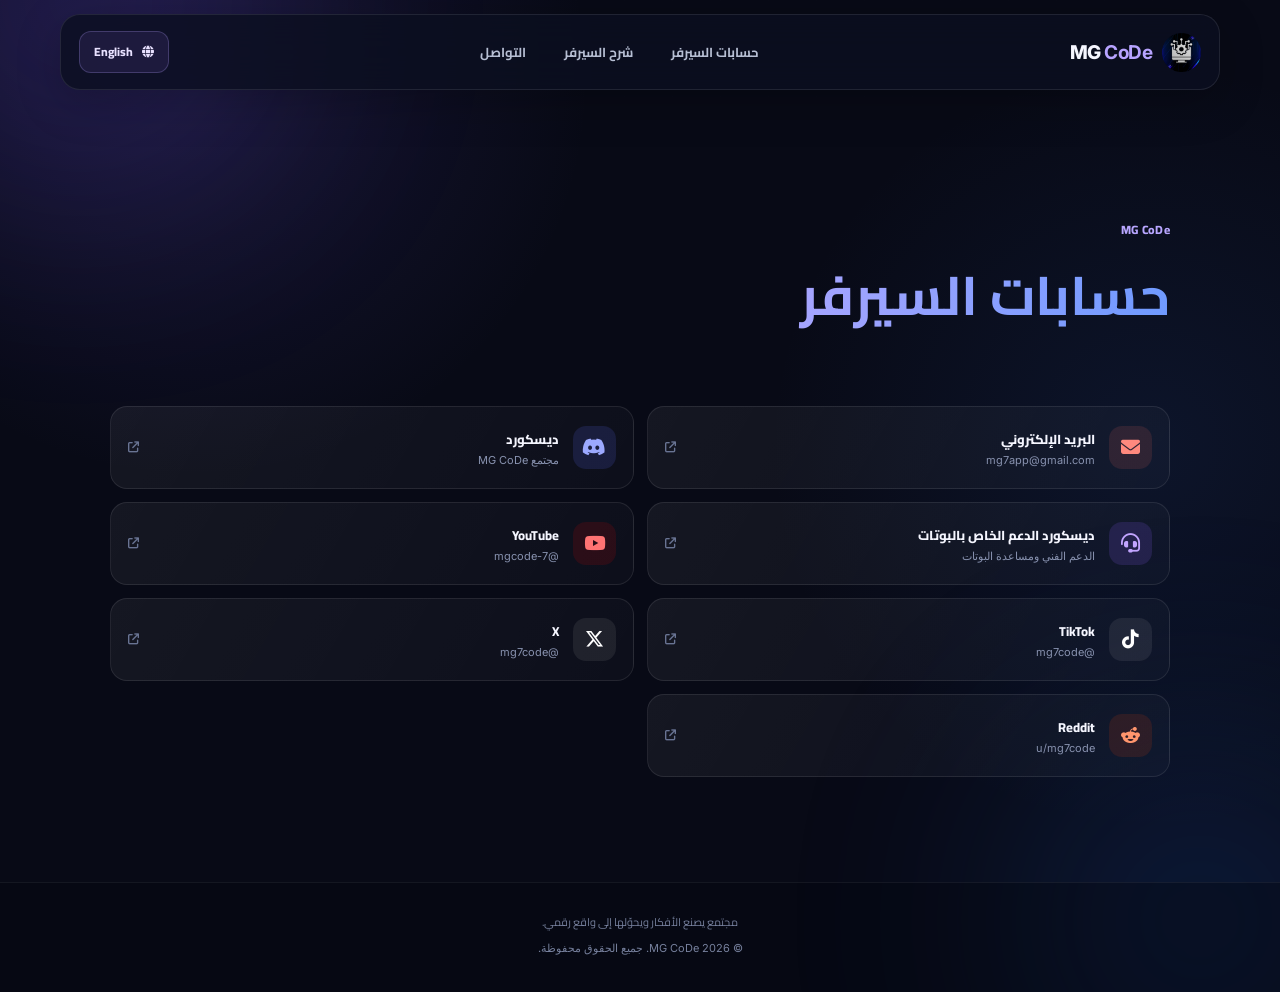
<file: index.html>
<!DOCTYPE html>
<html lang="ar" dir="rtl" id="html-root">
<head>
  <meta charset="UTF-8">
  <meta name="viewport" content="width=device-width, initial-scale=1.0">
  <meta name="theme-color" content="#090b18">
  <meta name="description" content="MG CoDe - مجتمع تقني للبرمجة والتصميم وحلول الأعمال الرقمية.">
  <title>MG CoDe | مجتمع تقني</title>
  <link rel="icon" href="assets/15.png" type="image/png">
  <link rel="preconnect" href="https://fonts.googleapis.com">
  <link rel="preconnect" href="https://fonts.gstatic.com" crossorigin>
  <link href="https://fonts.googleapis.com/css2?family=Inter:wght@400;500;600;700;800&family=Cairo:wght@400;500;600;700;800;900&display=swap" rel="stylesheet">
  <link rel="stylesheet" href="https://cdnjs.cloudflare.com/ajax/libs/font-awesome/6.5.2/css/all.min.css">
  <link rel="stylesheet" href="style.css">
  <script src="script.js" defer></script>
  <meta name="google-site-verification" content="jnyJ8VY4bs4S011K7fR_PTMimO0i_CBbqXJas6Uk8a8" />
</head>
<body>
  <div class="ambient ambient-one"></div><div class="ambient ambient-two"></div><div class="grid-overlay"></div>
  <header class="site-header">
<a aria-label="MG CoDe home" class="brand" href="accounts.html">
<img alt="MG CoDe logo" src="assets/15.png"/>
<span>MG <b>CoDe</b></span>
</a>
<button aria-expanded="false" aria-label="Open navigation" class="menu-toggle" id="menu-toggle">
<i class="fa-solid fa-bars"></i>
</button>
<nav class="main-nav" id="main-nav">
<a data-i18n="navAccounts" href="accounts.html">حسابات السيرفر</a>
<a data-i18n="navAbout" href="about.html">شرح السيرفر</a>
<a data-i18n="navContact" href="contact.html">التواصل</a>
</nav>
<button class="language-switch" id="language-switch" type="button">
<i class="fa-solid fa-globe"></i>
<span id="language-label">English</span>
</button>
</header>
  <main>
    <div class="page-intro section-shell"><span class="section-kicker">MG CoDe</span><h1 class="gradient-text" data-i18n="accountsTitle">حسابات السيرفر</h1></div>
    <section class="section-shell accounts-section" id="accounts">
<div class="section-heading">



</div>
<div class="social-grid">
<a class="social-card email-card" href="mailto:mg7app@gmail.com">
<span class="social-icon"><i class="fa-solid fa-envelope"></i></span>
<span class="social-copy"><strong data-i18n="email">البريد الإلكتروني</strong><small>mg7app@gmail.com</small></span>
<i class="fa-solid fa-arrow-up-right-from-square card-arrow"></i>
</a>
<a class="social-card discord-card" href="https://discord.gg/yUHKU2Xuhd" rel="noopener noreferrer" target="_blank">
<span class="social-icon"><i class="fa-brands fa-discord"></i></span>
<span class="social-copy"><strong data-i18n="discord">ديسكورد</strong><small data-i18n="communityServer">مجتمع MG CoDe</small></span>
<i class="fa-solid fa-arrow-up-right-from-square card-arrow"></i>
</a>
<a class="social-card bot-card" href="https://discord.gg/WAdNz4veMM" rel="noopener noreferrer" target="_blank">
<span class="social-icon"><i class="fa-solid fa-headset"></i></span>
<span class="social-copy"><strong data-i18n="botSupport">ديسكورد الدعم الخاص بالبوتات</strong><small data-i18n="botSupportSub">الدعم الفني ومساعدة البوتات</small></span>
<i class="fa-solid fa-arrow-up-right-from-square card-arrow"></i>
</a>
<a class="social-card youtube-card" href="https://youtube.com/@mgcode-7?si=xS2yIvUSOR8mjvZk" rel="noopener noreferrer" target="_blank">
<span class="social-icon"><i class="fa-brands fa-youtube"></i></span>
<span class="social-copy"><strong>YouTube</strong><small>@mgcode-7</small></span>
<i class="fa-solid fa-arrow-up-right-from-square card-arrow"></i>
</a>
<a class="social-card tiktok-card" href="https://www.tiktok.com/@mg7code" rel="noopener noreferrer" target="_blank">
<span class="social-icon"><i class="fa-brands fa-tiktok"></i></span>
<span class="social-copy"><strong>TikTok</strong><small>@mg7code</small></span>
<i class="fa-solid fa-arrow-up-right-from-square card-arrow"></i>
</a>
<a class="social-card x-card" href="https://x.com/mg7code?s=11" rel="noopener noreferrer" target="_blank">
<span class="social-icon"><i class="fa-brands fa-x-twitter"></i></span>
<span class="social-copy"><strong>X</strong><small>@mg7code</small></span>
<i class="fa-solid fa-arrow-up-right-from-square card-arrow"></i>
</a>
<a class="social-card reddit-card" href="https://www.reddit.com/user/mg7code/" rel="noopener noreferrer" target="_blank">
<span class="social-icon"><i class="fa-brands fa-reddit-alien"></i></span>
<span class="social-copy"><strong>Reddit</strong><small>u/mg7code</small></span>
<i class="fa-solid fa-arrow-up-right-from-square card-arrow"></i>
</a>
</div>
</section>
  </main>
  <footer class="site-footer">
<p data-i18n="footerText">مجتمع يصنع الأفكار ويحوّلها إلى واقع رقمي.</p>
<span>© <span id="year"></span> MG CoDe. <span data-i18n="rights">جميع الحقوق محفوظة.</span></span>
</footer>
</body>
</html>
</file>
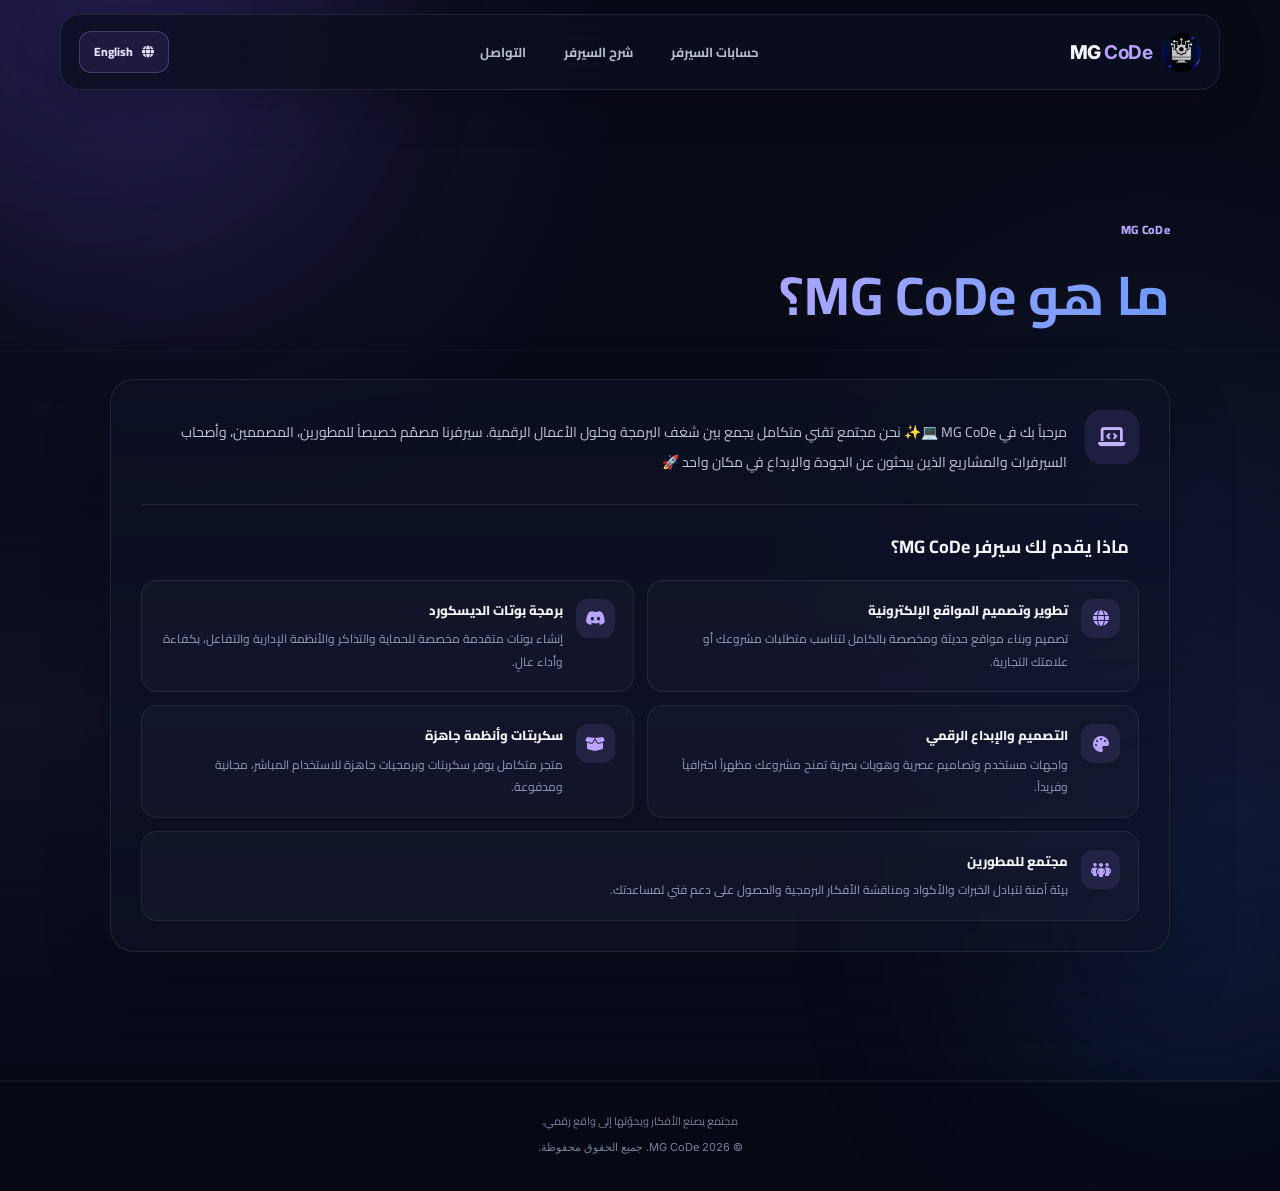
<file: about.html>
<!DOCTYPE html>
<html lang="ar" dir="rtl" id="html-root">
<head>
  <meta charset="UTF-8">
  <meta name="viewport" content="width=device-width, initial-scale=1.0">
  <meta name="theme-color" content="#090b18">
  <meta name="description" content="MG CoDe - مجتمع تقني للبرمجة والتصميم وحلول الأعمال الرقمية.">
  <title>MG CoDe | مجتمع تقني</title>
  <link rel="icon" href="assets/15.png" type="image/png">
  <link rel="preconnect" href="https://fonts.googleapis.com">
  <link rel="preconnect" href="https://fonts.gstatic.com" crossorigin>
  <link href="https://fonts.googleapis.com/css2?family=Inter:wght@400;500;600;700;800&family=Cairo:wght@400;500;600;700;800;900&display=swap" rel="stylesheet">
  <link rel="stylesheet" href="https://cdnjs.cloudflare.com/ajax/libs/font-awesome/6.5.2/css/all.min.css">
  <link rel="stylesheet" href="style.css">
  <script src="script.js" defer></script>
  <meta name="google-site-verification" content="jnyJ8VY4bs4S011K7fR_PTMimO0i_CBbqXJas6Uk8a8" />
</head>
<body>
  <div class="ambient ambient-one"></div><div class="ambient ambient-two"></div><div class="grid-overlay"></div>
  <header class="site-header">
<a aria-label="MG CoDe home" class="brand" href="accounts.html">
<img alt="MG CoDe logo" src="assets/15.png"/>
<span>MG <b>CoDe</b></span>
</a>
<button aria-expanded="false" aria-label="Open navigation" class="menu-toggle" id="menu-toggle">
<i class="fa-solid fa-bars"></i>
</button>
<nav class="main-nav" id="main-nav">
<a data-i18n="navAccounts" href="accounts.html">حسابات السيرفر</a>
<a data-i18n="navAbout" href="about.html">شرح السيرفر</a>
<a data-i18n="navContact" href="contact.html">التواصل</a>
</nav>
<button class="language-switch" id="language-switch" type="button">
<i class="fa-solid fa-globe"></i>
<span id="language-label">English</span>
</button>
</header>
  <main>
    <div class="page-intro section-shell"><span class="section-kicker">MG CoDe</span><h1 class="gradient-text" data-i18n="aboutTitle">ما هو MG CoDe؟</h1></div>
    <section class="about-section" id="about">
<div class="section-shell">
<div class="section-heading">

<div class="about-panel">
<div class="about-intro">
<div class="about-symbol"><i class="fa-solid fa-laptop-code"></i></div>
<p data-i18n="aboutIntro">مرحباً بك في MG CoDe 💻✨ نحن مجتمع تقني متكامل يجمع بين شغف البرمجة وحلول الأعمال الرقمية. سيرفرنا مصمّم خصيصاً للمطورين، المصممين، وأصحاب السيرفرات والمشاريع الذين يبحثون عن الجودة والإبداع في مكان واحد 🚀</p>
</div>
<h3><i class="fa-solid fa-sparkles"></i><span data-i18n="offerTitle">ماذا يقدم لك سيرفر MG CoDe؟</span></h3>
<div class="features-grid">
<article class="feature-card">
<span class="feature-icon"><i class="fa-solid fa-globe"></i></span>
<div><h4 data-i18n="featureWebTitle">تطوير وتصميم المواقع الإلكترونية</h4><p data-i18n="featureWebText">تصميم وبناء مواقع حديثة ومخصصة بالكامل لتناسب متطلبات مشروعك أو علامتك التجارية.</p></div>
</article>
<article class="feature-card">
<span class="feature-icon"><i class="fa-brands fa-discord"></i></span>
<div><h4 data-i18n="featureBotTitle">برمجة بوتات الديسكورد</h4><p data-i18n="featureBotText">إنشاء بوتات متقدمة مخصصة للحماية والتذاكر والأنظمة الإدارية والتفاعل، بكفاءة وأداء عالٍ.</p></div>
</article>
<article class="feature-card">
<span class="feature-icon"><i class="fa-solid fa-palette"></i></span>
<div><h4 data-i18n="featureDesignTitle">التصميم والإبداع الرقمي</h4><p data-i18n="featureDesignText">واجهات مستخدم وتصاميم عصرية وهويات بصرية تمنح مشروعك مظهراً احترافياً وفريداً.</p></div>
</article>
<article class="feature-card">
<span class="feature-icon"><i class="fa-solid fa-box-open"></i></span>
<div><h4 data-i18n="featureScriptsTitle">سكربتات وأنظمة جاهزة</h4><p data-i18n="featureScriptsText">متجر متكامل يوفر سكربتات وبرمجيات جاهزة للاستخدام المباشر، مجانية ومدفوعة.</p></div>
</article>
<article class="feature-card feature-wide">
<span class="feature-icon"><i class="fa-solid fa-people-group"></i></span>
<div><h4 data-i18n="featureCommunityTitle">مجتمع للمطورين</h4><p data-i18n="featureCommunityText">بيئة آمنة لتبادل الخبرات والأكواد ومناقشة الأفكار البرمجية والحصول على دعم فني لمساعدتك.</p></div>
</article>
</div>
</div>
</div>
</section>
  </main>
  <footer class="site-footer">
<p data-i18n="footerText">مجتمع يصنع الأفكار ويحوّلها إلى واقع رقمي.</p>
<span>© <span id="year"></span> MG CoDe. <span data-i18n="rights">جميع الحقوق محفوظة.</span></span>
</footer>
</body>
</html>
</file>
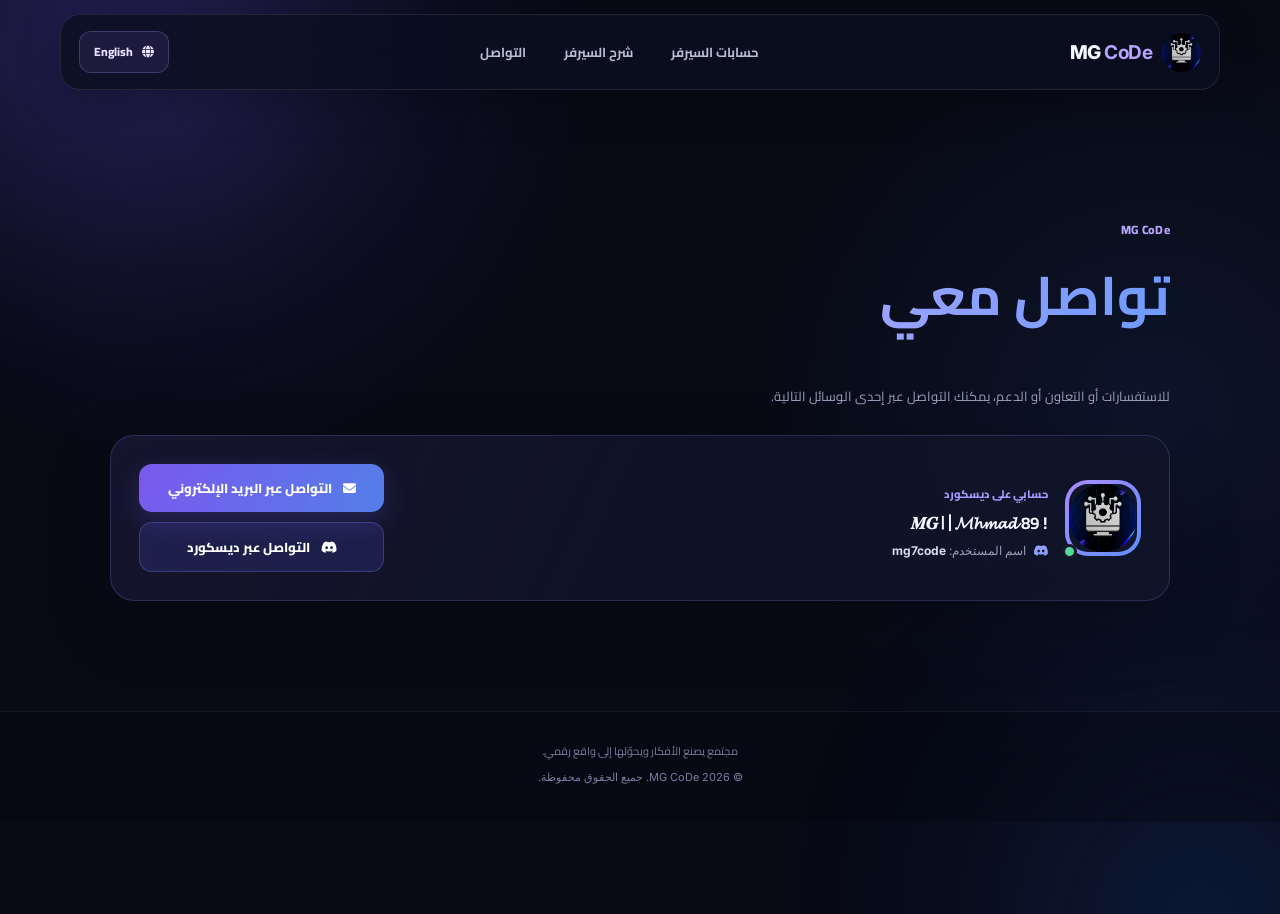
<file: contact.html>
<!DOCTYPE html>
<html lang="ar" dir="rtl" id="html-root">
<head>
  <meta charset="UTF-8">
  <meta name="viewport" content="width=device-width, initial-scale=1.0">
  <meta name="theme-color" content="#090b18">
  <meta name="description" content="MG CoDe - مجتمع تقني للبرمجة والتصميم وحلول الأعمال الرقمية.">
  <title>MG CoDe | مجتمع تقني</title>
  <link rel="icon" href="assets/15.png" type="image/png">
  <link rel="preconnect" href="https://fonts.googleapis.com">
  <link rel="preconnect" href="https://fonts.gstatic.com" crossorigin>
  <link href="https://fonts.googleapis.com/css2?family=Inter:wght@400;500;600;700;800&family=Cairo:wght@400;500;600;700;800;900&display=swap" rel="stylesheet">
  <link rel="stylesheet" href="https://cdnjs.cloudflare.com/ajax/libs/font-awesome/6.5.2/css/all.min.css">
  <link rel="stylesheet" href="style.css">
  <script src="script.js" defer></script>
  <meta name="google-site-verification" content="jnyJ8VY4bs4S011K7fR_PTMimO0i_CBbqXJas6Uk8a8" />
</head>
<body>
  <div class="ambient ambient-one"></div><div class="ambient ambient-two"></div><div class="grid-overlay"></div>
  <header class="site-header">
<a aria-label="MG CoDe home" class="brand" href="accounts.html">
<img alt="MG CoDe logo" src="assets/15.png"/>
<span>MG <b>CoDe</b></span>
</a>
<button aria-expanded="false" aria-label="Open navigation" class="menu-toggle" id="menu-toggle">
<i class="fa-solid fa-bars"></i>
</button>
<nav class="main-nav" id="main-nav">
<a data-i18n="navAccounts" href="accounts.html">حسابات السيرفر</a>
<a data-i18n="navAbout" href="about.html">شرح السيرفر</a>
<a data-i18n="navContact" href="contact.html">التواصل</a>
</nav>
<button class="language-switch" id="language-switch" type="button">
<i class="fa-solid fa-globe"></i>
<span id="language-label">English</span>
</button>
</header>
  <main>
    <div class="page-intro section-shell"><span class="section-kicker">MG CoDe</span><h1 class="gradient-text" data-i18n="contactTitle">تواصل معي</h1></div>
    <section class="section-shell contact-section" id="contact">
<div class="section-heading">

<p data-i18n="contactDescription">للاستفسارات أو التعاون أو الدعم، يمكنك التواصل عبر إحدى الوسائل التالية.</p>
</div>
</div>
<div class="contact-panel">
<div class="profile-info">
<div class="profile-avatar">
<img alt="MG" src="assets/15.png"/>
<span class="online-indicator"></span>
</div>
<div>
<span class="profile-label" data-i18n="discordProfile">حسابي على ديسكورد</span>
<h3>! 𝑴𝑮〢𝓜𝓱𝓶𝓪𝓭 89</h3>
<p><i class="fa-brands fa-discord"></i> <span data-i18n="usernameLabel">اسم المستخدم:</span> <b>mg7code</b></p>
</div>
</div>
<div class="contact-actions">
<a class="button button-primary contact-button" href="mailto:mg7app@gmail.com">
<i class="fa-solid fa-envelope"></i>
<span data-i18n="emailContact">التواصل عبر البريد الإلكتروني</span>
</a>
<a class="button button-discord contact-button" href="https://discord.com/channels/1530185520834023576/1547282882786103469" rel="noopener noreferrer" target="_blank">
<i class="fa-brands fa-discord"></i>
<span data-i18n="discordContact">التواصل عبر ديسكورد</span>
</a>
</div>
</div>
</section>
  </main>
  <footer class="site-footer">
<p data-i18n="footerText">مجتمع يصنع الأفكار ويحوّلها إلى واقع رقمي.</p>
<span>© <span id="year"></span> MG CoDe. <span data-i18n="rights">جميع الحقوق محفوظة.</span></span>
</footer>
</body>
</html>
</file>
<file: style.css>
@import url('https://fonts.googleapis.com/css2?family=Inter:wght@400;500;600;700;800&family=Cairo:wght@400;500;600;700;800;900&display=swap');

:root {
  --bg: #080a16;
  --panel: rgba(17, 21, 42, .78);
  --panel-soft: rgba(255, 255, 255, .045);
  --line: rgba(255, 255, 255, .09);
  --text: #f5f6ff;
  --muted: #9aa3bd;
  --purple: #9b7bff;
  --blue: #6c8cff;
  --radius: 24px;
}

* { margin: 0; padding: 0; box-sizing: border-box; }
html { scroll-behavior: smooth; scroll-padding-top: 100px; }
body {
  min-height: 100vh;
  overflow-x: hidden;
  color: var(--text);
  background:
    radial-gradient(circle at 15% 8%, rgba(93, 75, 190, .18), transparent 28%),
    radial-gradient(circle at 90% 45%, rgba(44, 91, 180, .13), transparent 30%),
    var(--bg);
  font-family: 'Cairo', 'Inter', Tahoma, sans-serif;
  line-height: 1.7;
}
html[lang="en"] body { font-family: 'Inter', 'Cairo', sans-serif; }
a { color: inherit; }
button { font: inherit; }
.ambient { position: fixed; z-index: -2; width: 360px; height: 360px; border-radius: 50%; filter: blur(130px); opacity: .22; pointer-events: none; }
.ambient-one { top: -180px; left: -100px; background: #7655ff; }
.ambient-two { bottom: -200px; right: -100px; background: #2468d8; }
.grid-overlay {
  position: fixed; inset: 0; z-index: -1; pointer-events: none; opacity: .13;
  background-image: linear-gradient(rgba(255,255,255,.035) 1px, transparent 1px), linear-gradient(90deg, rgba(255,255,255,.035) 1px, transparent 1px);
  background-size: 48px 48px;
  mask-image: linear-gradient(to bottom, black, transparent 85%);
}

.site-header {
  width: min(1160px, calc(100% - 40px));
  min-height: 76px;
  padding: 12px 18px;
  position: sticky;
  top: 14px;
  z-index: 20;
  margin: 14px auto 0;
  display: flex;
  align-items: center;
  justify-content: space-between;
  gap: 22px;
  border: 1px solid var(--line);
  border-radius: 20px;
  background: rgba(12, 15, 32, .82);
  backdrop-filter: blur(20px);
  box-shadow: 0 12px 45px rgba(0,0,0,.22);
}
.brand, .footer-brand { display: inline-flex; align-items: center; gap: 10px; text-decoration: none; font: 800 19px 'Inter', sans-serif; letter-spacing: -.5px; white-space: nowrap; }
.brand img { width: 39px; height: 39px; }
.brand b, .footer-brand b { color: #b7a3ff; }
.main-nav { display: flex; align-items: center; justify-content: center; gap: 8px; }
.main-nav a {
  color: #b7bfd4; text-decoration: none; font-size: 13px; font-weight: 700;
  padding: 9px 15px; border-radius: 12px; transition: .25s;
}
.main-nav a:hover { color: white; background: rgba(155,123,255,.13); }
.language-switch, .menu-toggle {
  display: inline-flex; align-items: center; justify-content: center; gap: 9px;
  border: 1px solid rgba(183,163,255,.24); border-radius: 12px;
  background: rgba(155,123,255,.10); color: #e8e1ff;
  padding: 10px 14px; cursor: pointer; font-size: 12px; font-weight: 800; transition: .25s;
}
.language-switch:hover, .menu-toggle:hover { background: rgba(155,123,255,.2); transform: translateY(-1px); }
.menu-toggle { display: none; padding: 10px 12px; }

.section-shell { width: min(1060px, calc(100% - 40px)); margin-inline: auto; }
.hero {
  min-height: 590px; display: grid; grid-template-columns: 1.1fr .9fr;
  align-items: center; gap: 50px; padding-top: 70px; padding-bottom: 75px;
}
.hero-copy { max-width: 600px; }
.eyebrow, .section-kicker {
  display: inline-flex; align-items: center; gap: 9px; color: #b8a6ff;
  font-size: 12px; font-weight: 800; letter-spacing: .3px;
}
.eyebrow { padding: 8px 13px; border: 1px solid rgba(155,123,255,.2); border-radius: 30px; background: rgba(155,123,255,.08); }
.pulse-dot { width: 7px; height: 7px; background: #75e6b2; border-radius: 50%; box-shadow: 0 0 12px #75e6b2; }
.hero h1 { margin-top: 24px; font-size: clamp(42px, 6vw, 68px); line-height: 1.2; font-weight: 900; letter-spacing: -2px; }
.gradient-text { background: linear-gradient(100deg, #fff 5%, #c1aaff 48%, #6e9aff 100%); color: transparent; background-clip: text; -webkit-background-clip: text; }
.hero-copy > p { max-width: 540px; margin-top: 20px; color: var(--muted); font-size: 15px; line-height: 2.1; }
.hero-actions { display: flex; flex-wrap: wrap; gap: 12px; margin-top: 29px; }
.button { display: inline-flex; align-items: center; justify-content: center; gap: 11px; padding: 13px 19px; border-radius: 13px; text-decoration: none; font-size: 13px; font-weight: 800; transition: .25s; }
.button:hover { transform: translateY(-3px); }
.button-primary { color: white; background: linear-gradient(110deg, #7959ed, #547ee9); box-shadow: 0 10px 28px rgba(105,91,230,.24); }
.button-ghost { color: #e5e8f5; border: 1px solid var(--line); background: rgba(255,255,255,.04); }
.hero-note { margin-top: 34px; display: flex; align-items: center; gap: 10px; color: #7f8aa8; font-size: 12px; }
.hero-note i { color: #a993ff; }

.hero-art { min-height: 390px; position: relative; display: grid; place-items: center; }
.hero-logo-card {
  width: 255px; height: 255px; display: grid; place-items: center; align-content: center; gap: 13px;
  border-radius: 42px; border: 1px solid rgba(195,179,255,.25);
  background: linear-gradient(145deg, rgba(37,38,76,.82), rgba(15,19,41,.72));
  box-shadow: 0 35px 100px rgba(0,0,0,.4), inset 0 1px 0 rgba(255,255,255,.12);
  transform: rotate(-5deg); animation: float 6s ease-in-out infinite;
}
.hero-logo-card img { width: 142px; height: 142px; filter: drop-shadow(0 15px 30px rgba(135,104,255,.25)); }
.logo-caption { color: #8790b0; font: 700 9px 'Inter', sans-serif; letter-spacing: 3px; }
.orbit { position: absolute; border: 1px solid rgba(157,139,255,.2); border-radius: 50%; transform: rotate(-25deg); }
.orbit-one { width: 370px; height: 160px; }
.orbit-two { width: 420px; height: 230px; transform: rotate(35deg); border-color: rgba(102,150,255,.16); }
.floating-chip { position: absolute; display: flex; align-items: center; gap: 9px; padding: 11px 14px; border: 1px solid var(--line); border-radius: 13px; background: rgba(17,21,42,.9); color: #dce1f6; box-shadow: 0 12px 30px rgba(0,0,0,.25); font: 700 11px 'Inter', sans-serif; }
.floating-chip i { color: #b39aff; }
.chip-code { top: 56px; inset-inline-start: 0; }
.chip-design { bottom: 55px; inset-inline-end: -5px; }

.accounts-section { padding-top: 45px; padding-bottom: 105px; }
.section-heading { display: flex; align-items: end; justify-content: space-between; gap: 20px; margin-bottom: 28px; }
.section-heading h2 { margin-top: 7px; font-size: clamp(28px, 4vw, 38px); line-height: 1.35; font-weight: 900; }
.section-heading p { margin-top: 7px; color: var(--muted); font-size: 13px; }
.heading-mark { color: #626d8e; font: 700 11px 'Inter', sans-serif; letter-spacing: 1.5px; padding-bottom: 8px; white-space: nowrap; }
.social-grid { display: grid; grid-template-columns: repeat(2, 1fr); gap: 13px; }
.social-card {
  min-height: 83px; padding: 15px 17px; display: flex; align-items: center; gap: 14px;
  text-decoration: none; border: 1px solid var(--line); border-radius: 17px;
  background: linear-gradient(120deg, rgba(255,255,255,.055), rgba(255,255,255,.025));
  transition: .25s;
}
.social-card:hover { transform: translateY(-4px); border-color: rgba(174,154,255,.4); background: rgba(130,111,220,.10); box-shadow: 0 15px 35px rgba(0,0,0,.2); }
.social-icon { flex: 0 0 43px; width: 43px; height: 43px; display: grid; place-items: center; border-radius: 13px; font-size: 19px; background: rgba(255,255,255,.07); }
.social-copy { display: flex; flex-direction: column; min-width: 0; }
.social-copy strong { font-size: 13px; font-weight: 800; }
.social-copy small { color: #8993b0; font: 11px 'Inter', sans-serif; margin-top: 2px; overflow-wrap: anywhere; }
.card-arrow { margin-inline-start: auto; color: #697493; font-size: 11px; transition: .25s; }
.social-card:hover .card-arrow { color: #c2b3ff; transform: translate(2px,-2px); }
.email-card .social-icon { color: #ff897e; background: rgba(255,104,91,.12); }
.discord-card .social-icon { color: #9ca9ff; background: rgba(88,101,242,.16); }
.bot-card .social-icon { color: #c2a5ff; background: rgba(139,92,246,.16); }
.youtube-card .social-icon { color: #ff7373; background: rgba(255,0,0,.12); }
.tiktok-card .social-icon, .x-card .social-icon { color: #fff; }
.reddit-card .social-icon { color: #ff956d; background: rgba(255,69,0,.12); }

.about-section { padding: 90px 0 100px; background: linear-gradient(180deg, transparent, rgba(23,25,54,.48), transparent); border-top: 1px solid rgba(255,255,255,.035); border-bottom: 1px solid rgba(255,255,255,.035); }
.about-panel { padding: 30px; border: 1px solid var(--line); border-radius: var(--radius); background: rgba(14,18,38,.74); box-shadow: 0 25px 70px rgba(0,0,0,.2); }
.about-intro { display: flex; align-items: flex-start; gap: 18px; padding-bottom: 27px; border-bottom: 1px solid var(--line); }
.about-symbol { flex: 0 0 54px; height: 54px; display: grid; place-items: center; border-radius: 16px; color: #c5b4ff; font-size: 22px; background: rgba(155,123,255,.13); }
.about-intro p { color: #c0c7da; font-size: 14px; line-height: 2.15; }
.about-panel h3 { display: flex; align-items: center; gap: 10px; margin: 27px 0 17px; font-size: 18px; }
.about-panel h3 i { color: #b39aff; }
.features-grid { display: grid; grid-template-columns: repeat(2, 1fr); gap: 13px; }
.feature-card { display: flex; align-items: flex-start; gap: 13px; padding: 18px; border: 1px solid rgba(255,255,255,.07); border-radius: 16px; background: rgba(255,255,255,.025); }
.feature-wide { grid-column: 1 / -1; }
.feature-icon { flex: 0 0 39px; width: 39px; height: 39px; display: grid; place-items: center; border-radius: 12px; color: #b9a5ff; background: rgba(155,123,255,.12); }
.feature-card h4 { margin-bottom: 5px; font-size: 13px; font-weight: 800; }
.feature-card p { color: #929db9; font-size: 12px; line-height: 1.9; }

.contact-section { padding-top: 100px; padding-bottom: 110px; }
.contact-panel { display: flex; align-items: center; justify-content: space-between; gap: 25px; padding: 28px; border: 1px solid rgba(157,139,255,.2); border-radius: var(--radius); background: linear-gradient(115deg, rgba(94,76,170,.16), rgba(17,21,42,.8) 55%); box-shadow: 0 25px 70px rgba(0,0,0,.2); }
.profile-info { display: flex; align-items: center; gap: 17px; min-width: 0; }
.profile-avatar { width: 76px; height: 76px; flex: 0 0 76px; position: relative; padding: 4px; border-radius: 23px; background: linear-gradient(135deg, #a98bff, #5e8fff); }
.profile-avatar img { width: 100%; height: 100%; border-radius: 19px; background: #11152b; }
.online-indicator { position: absolute; bottom: -3px; inset-inline-end: -3px; width: 15px; height: 15px; border: 3px solid #17182e; border-radius: 50%; background: #51d99a; }
.profile-label { color: #a99aff; font-size: 11px; font-weight: 800; }
.profile-info h3 { margin: 3px 0 5px; font-size: 17px; overflow-wrap: anywhere; }
.profile-info p { color: #98a2bd; font: 12px 'Inter', sans-serif; }
.profile-info p i { color: #929fff; margin-inline-end: 4px; }
.profile-info p b { color: #d9dcf0; }
.contact-actions { display: flex; flex-direction: column; gap: 10px; min-width: 245px; }
.contact-button { width: 100%; }
.button-discord { color: #fff; border: 1px solid rgba(126,139,255,.28); background: rgba(88,101,242,.16); }
.button-discord:hover { background: rgba(88,101,242,.27); }

.site-footer { padding: 30px 20px 35px; display: flex; flex-direction: column; align-items: center; gap: 7px; text-align: center; border-top: 1px solid rgba(255,255,255,.06); background: rgba(5,7,16,.35); }
.footer-brand { font-size: 17px; }
.site-footer p, .site-footer > span { color: #77819e; font-size: 11px; }
.site-footer > span { font-family: 'Inter', sans-serif; }

html[dir="ltr"] .hero-actions .button-primary i { transform: rotate(180deg); }
html[dir="ltr"] .card-arrow { transform: none; }
html[dir="ltr"] .social-card:hover .card-arrow { transform: translate(-2px,-2px); }

@keyframes float { 0%, 100% { transform: translateY(0) rotate(-5deg); } 50% { transform: translateY(-13px) rotate(-2deg); } }

@media (max-width: 800px) {
  .site-header { width: calc(100% - 24px); gap: 10px; padding: 10px 12px; }
  .main-nav { gap: 0; }
  .main-nav a { padding: 8px 9px; font-size: 11px; }
  .hero { min-height: auto; grid-template-columns: 1fr; gap: 15px; padding-top: 75px; }
  .hero-copy { text-align: center; margin-inline: auto; }
  .hero-copy > p { margin-inline: auto; }
  .hero-actions, .hero-note { justify-content: center; }
  .hero-art { min-height: 340px; }
  .contact-panel { align-items: stretch; flex-direction: column; }
  .contact-actions { min-width: 0; flex-direction: row; }
  .contact-button { flex: 1; }
}
@media (max-width: 580px) {
  .site-header { min-height: 66px; }
  .brand { font-size: 16px; gap: 7px; }
  .brand img { width: 33px; height: 33px; }
  .menu-toggle { display: inline-flex; margin-inline-start: auto; }
  .main-nav {
    display: none; position: absolute; top: calc(100% + 9px); inset-inline: 0;
    padding: 9px; flex-direction: column; align-items: stretch; gap: 4px;
    border: 1px solid var(--line); border-radius: 16px; background: rgba(12,15,32,.97);
    box-shadow: 0 15px 35px rgba(0,0,0,.3);
  }
  .main-nav.open { display: flex; }
  .main-nav a { padding: 11px 13px; font-size: 13px; }
  .language-switch { padding: 9px 10px; font-size: 11px; }
  .section-shell { width: calc(100% - 28px); }
  .hero { padding-top: 60px; padding-bottom: 55px; }
  .hero h1 { font-size: 43px; }
  .hero-copy > p { font-size: 13px; }
  .hero-art { min-height: 285px; }
  .hero-logo-card { width: 205px; height: 205px; border-radius: 32px; }
  .hero-logo-card img { width: 115px; height: 115px; }
  .orbit-one { width: 290px; height: 130px; }
  .orbit-two { width: 320px; height: 175px; }
  .floating-chip { font-size: 9px; padding: 8px 10px; }
  .chip-code { top: 20px; }
  .chip-design { bottom: 20px; }
  .accounts-section, .contact-section { padding-top: 55px; padding-bottom: 65px; }
  .about-section { padding: 60px 0; }
  .section-heading { align-items: flex-start; }
  .heading-mark { font-size: 9px; }
  .social-grid, .features-grid { grid-template-columns: 1fr; }
  .feature-wide { grid-column: auto; }
  .about-panel { padding: 19px; }
  .about-intro { gap: 12px; }
  .about-intro p { font-size: 12px; }
  .feature-card { padding: 15px; }
  .contact-panel { padding: 19px; }
  .profile-info { align-items: flex-start; gap: 12px; }
  .profile-avatar { width: 61px; height: 61px; flex-basis: 61px; border-radius: 19px; }
  .profile-avatar img { border-radius: 15px; }
  .profile-info h3 { font-size: 14px; }
  .contact-actions { flex-direction: column; }
  .button { font-size: 12px; }
}
@media (prefers-reduced-motion: reduce) {
  *, *::before, *::after { scroll-behavior: auto !important; animation: none !important; transition: none !important; }
}


/* Separate-page heading */
.page-intro { padding-top: 125px; padding-bottom: 8px; }
.page-intro h1 { font-size: clamp(34px, 5vw, 54px); margin: 8px 0 0; }
.page-intro + #accounts, .page-intro + #about, .page-intro + #contact { padding-top: 28px; }
@media (max-width: 580px) { .page-intro { padding-top: 100px; } }
</file>
